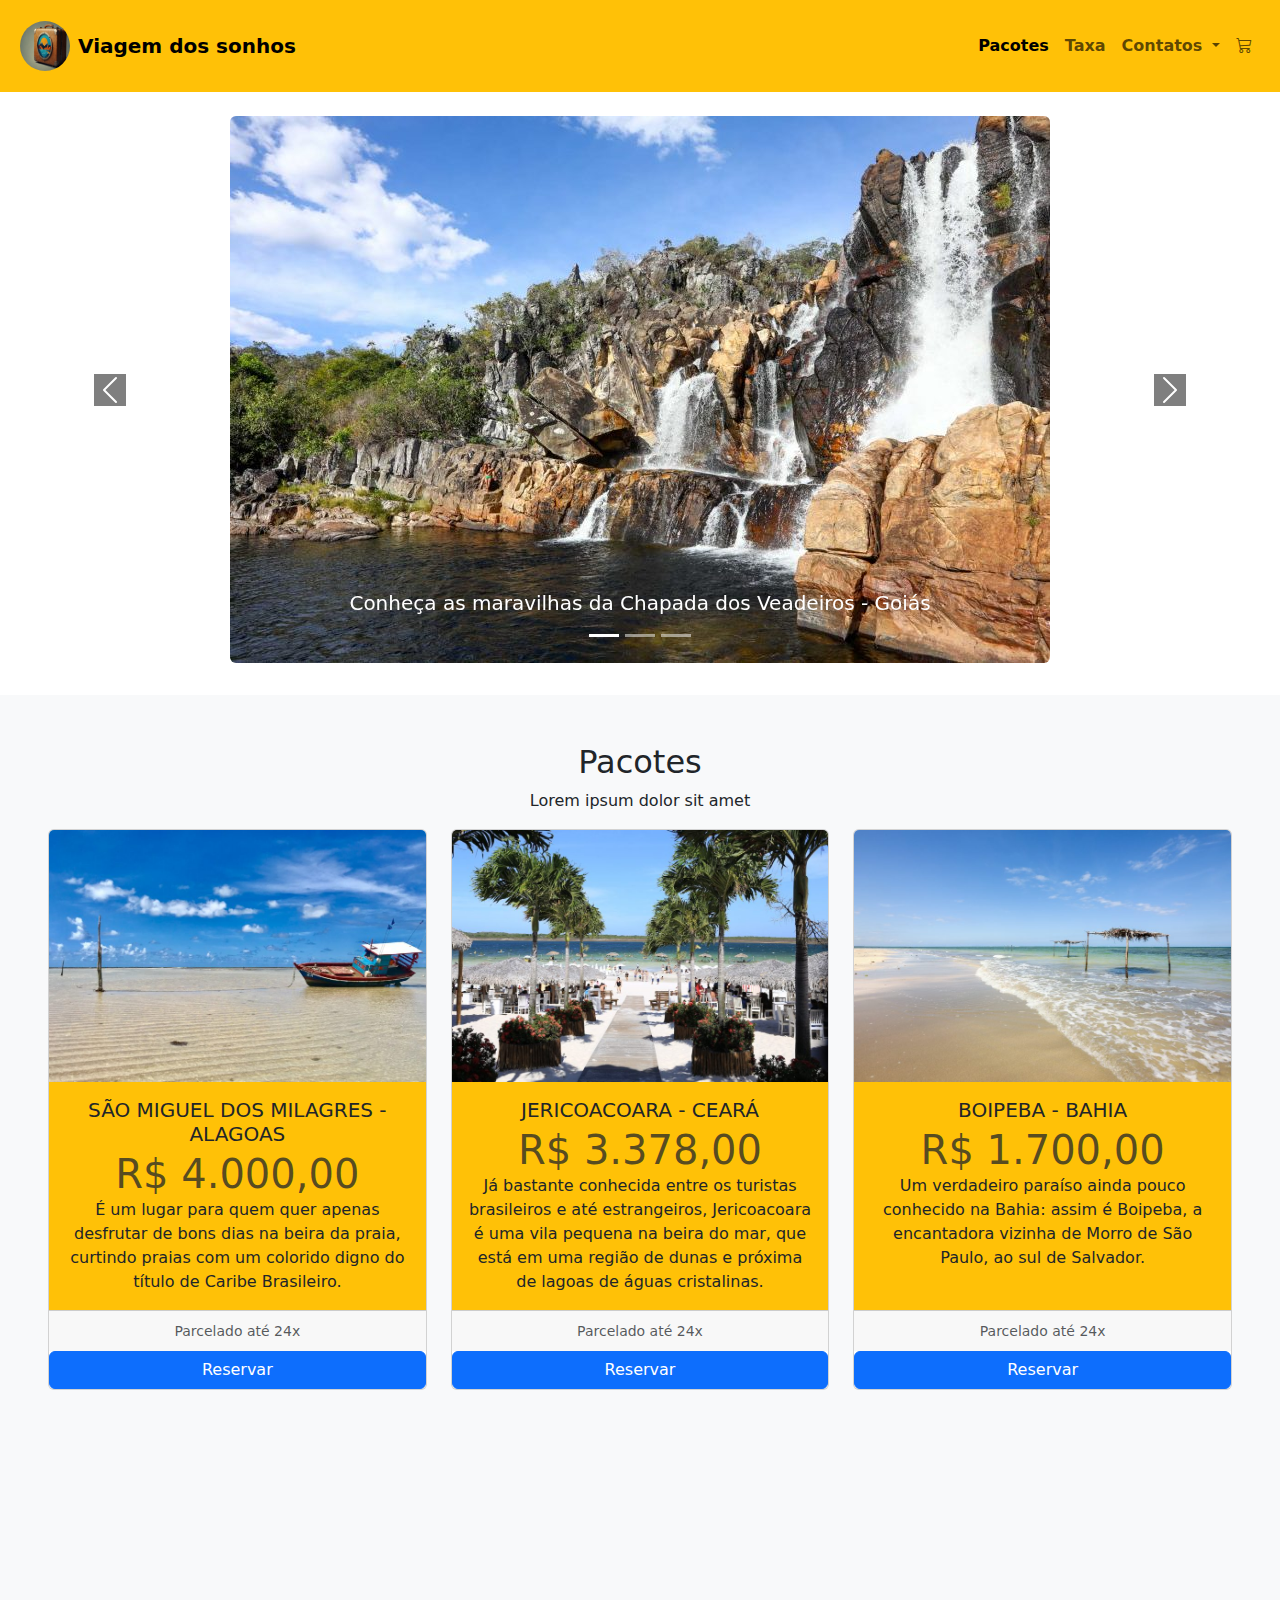
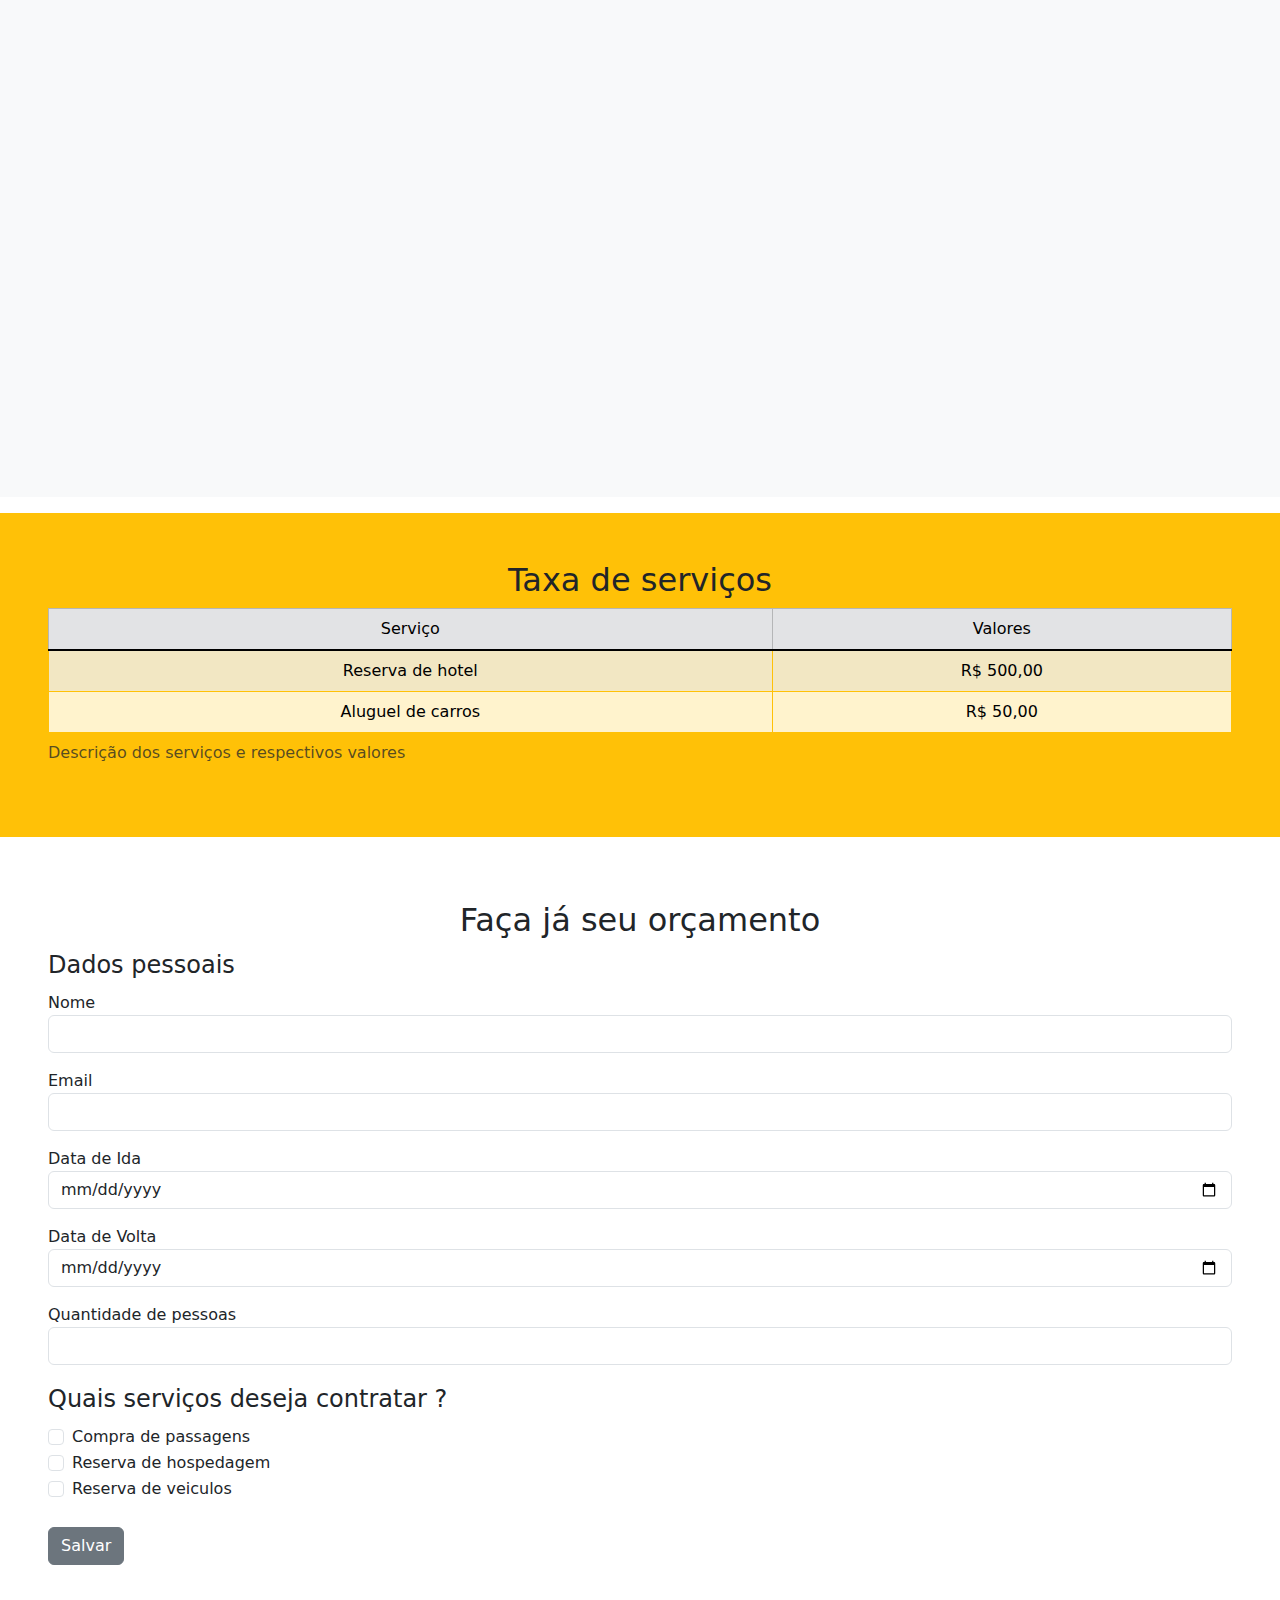
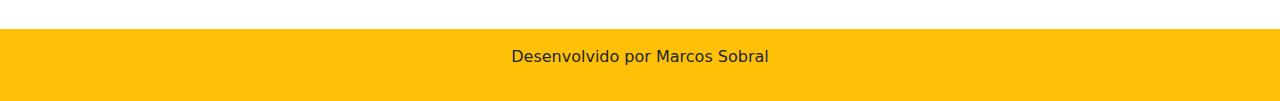
<file: index.html>
<!DOCTYPE html>
<html lang="pt-BR">
<head>
    <meta charset="UTF-8">
    <meta name="viewport" content="width=device-width, initial-scale=1.0">
    <link href="https://cdn.jsdelivr.net/npm/bootstrap@5.3.3/dist/css/bootstrap.min.css" rel="stylesheet" integrity="sha384-QWTKZyjpPEjISv5WaRU9OFeRpok6YctnYmDr5pNlyT2bRjXh0JMhjY6hW+ALEwIH" crossorigin="anonymous">
    <link rel="stylesheet" href="https://cdn.jsdelivr.net/npm/bootstrap-icons@1.11.3/font/bootstrap-icons.min.css">
    <link rel="icon" href="img/logo/logo (2).jpg"  type="image/x-icon">
    <link rel="stylesheet" href="reset.css">
    <title>Viagem dos sonhos</title>
</head>
<body>
    <header class="container-fluid p-2 mb-2 bg-warning">
        <nav class="navbar navbar-expand-lg bg-warning fw-bold">
            <div class="container-fluid d-flex justify-content-between align-items-center">
                <a class="navbar-brand d-flex align-items-center" href="index.html">
                    <img src="img/logo/logo (2).jpg" alt="Logo" width="50" height="50" class="d-inline-block align-text-top rounded-circle me-2">
                    Viagem dos sonhos
                </a>
                
                <button class="navbar-toggler" type="button" data-bs-toggle="collapse" data-bs-target="#navbarSupportedContent" aria-controls="navbarSupportedContent" aria-expanded="false" aria-label="Toggle navigation">
                    <span class="navbar-toggler-icon"></span>
                </button>
                <div class="collapse navbar-collapse justify-content-end bg-warning" id="navbarSupportedContent">
                    <ul class="navbar-nav">
                        <li class="nav-item">
                            <a class="nav-link active" aria-current="page" href="#">Pacotes</a>
                        </li>
                        <li class="nav-item">
                            <a class="nav-link" href="#">Taxa</a>
                        </li>
                        <li class="nav-item dropdown">
                            <a class="nav-link dropdown-toggle" href="#" role="button" data-bs-toggle="dropdown" aria-expanded="false">
                            Contatos
                            </a>
                            <ul class="dropdown-menu dropdown-menu-end ">
                                <li><a class="dropdown-item fw-bold" href="#">WhatsApp</a></li>
                                <li><a class="dropdown-item fw-bold" href="#">Instagram</a></li>
                                <li><hr class="dropdown-divider fw-bold"></li>
                                <li><a class="dropdown-item fw-bold" href="#">Telefone</a></li>
                            </ul>
                        </li>
                        <li class="nav-item"><a href="checkout.html" class="nav-link"><i class="bi bi-cart3"></i></a></li>
                    </ul>
                </div>
            </div>
        </nav>
    </header>

    <section class="container-fluid p-3 mb-3">
        <div id="carouselExampleCaptions" class="carousel slide">
            <div class="carousel-indicators">
                <button type="button" data-bs-target="#carouselExampleCaptions" data-bs-slide-to="0" class="active" aria-current="true" aria-label="Slide 1"></button>
                <button type="button" data-bs-target="#carouselExampleCaptions" data-bs-slide-to="1" aria-label="Slide 2"></button>
                <button type="button" data-bs-target="#carouselExampleCaptions" data-bs-slide-to="2" aria-label="Slide 3"></button>
            </div>
            <div class="carousel-inner">
                <div class="carousel-item active">
                    <img src="img/carousel/Chapada dos Veadeiros, Goiás-820x547.jpeg" class="d-block mx-auto img-fluid rounded carrossel-image" alt="..." width="820" height="547">
                    <div class="carousel-caption d-none d-md-block">
                        <h5>Conheça as maravilhas da Chapada dos Veadeiros - Goiás</h5>
                    </div>
                </div>
                <div class="carousel-item">
                    <img src="img/carousel/Fernando de Noronha, Pernambuco.jpg" class="d-block mx-auto img-fluid rounded carrossel-image" alt="..." width="820" height="547">
                    <div class="carousel-caption d-none d-md-block">
                        <h5>Que tal uma das 7 maravilhas do mundo, Fernando de Noronha - Pernambuco</h5>
                    </div>
                </div>
                <div class="carousel-item">
                    <img src="img/carousel/chapada-diamantina--820x547.jpeg" class="d-block mx-auto img-fluid rounded carrossel-image" alt="..." width="820" height="547">
                    <div class="carousel-caption d-none d-md-block">
                        <h5>Descanse e tenha novas experiências aqui na Chapada Diamantina - Bahia</h5>
                    </div>
                </div>
            </div>
            <button class="carousel-control-prev" type="button" data-bs-target="#carouselExampleCaptions" data-bs-slide="prev">
                <span class="carousel-control-prev-icon" style="background-color: black;" aria-hidden="true"></span> <!-- Alterando a cor do ícone para preto -->
                <span class="visually-hidden">Previous</span>
            </button>
            <button class="carousel-control-next" type="button" data-bs-target="#carouselExampleCaptions" data-bs-slide="next">
                <span class="carousel-control-next-icon" style="background-color: black;" aria-hidden="true"></span> <!-- Alterando a cor do ícone para preto -->
                <span class="visually-hidden">Next</span>
            </button>
        </div>
    </section>
    

    <section class="container-fluid bg-light text-center p-5 mb-3">
        <h2>Pacotes</h2>
        <p>Lorem ipsum dolor sit amet</p>
        <div class="row row-cols-1 row-cols-md-3 g-4 mb-3">
            <div class="col">
              <div class="card h-100">
                <img src="img/nossos_pacotes/viagem-pos-quarentena-sao-miguel-dos-milagres-820x547.jpg" class="card-img-top" alt="...">
                <div class="card-body bg-warning">
                  <h5 class="card-title">SÃO MIGUEL DOS MILAGRES - ALAGOAS</h5>
                  <h1 class="card-subtitle text-muted">R$ 4.000,00</h1>
                  <p class="card-text">É um lugar para quem quer apenas desfrutar de bons dias na beira da praia, curtindo praias com um colorido digno do título de Caribe Brasileiro.</p>
                </div>
                <div class="card-footer">
                    <small class="text-body-secondary">Parcelado até 24x</small>
                  </div>
                  <Reservar href="" class="btn btn-primary" data-bs-toggle="modal" data-bs-target="#exampleModal">Reservar</a>
              </div>
            </div>
            <div class="col">
                <div class="card h-100">
                  <img src="img/nossos_pacotes/o-que-fazer-em-jericoacoara-820x547.jpg" class="card-img-top" alt="...">
                  <div class="card-body bg-warning">
                    <h5 class="card-title">JERICOACOARA - CEARÁ</h5>
                    <h1 class="card-subtitle text-muted">R$ 3.378,00</h1>
                    <p class="card-text">Já bastante conhecida entre os turistas brasileiros e até estrangeiros, Jericoacoara é uma vila pequena na beira do mar, que está em uma região de dunas e próxima de lagoas de águas cristalinas.</p>
                  </div>
                  <div class="card-footer">
                    <small class="text-body-secondary">Parcelado até 24x</small>
                  </div>
                  <a href="" class="btn btn-primary" data-bs-toggle="modal" data-bs-target="#exampleModal">Reservar</a>
                </div>
              </div>
            <div class="col">
              <div class="card h-100">
                <img src="img/nossos_pacotes/ilha-de-boipeba-820x547.jpg" class="card-img-top" alt="...">
                <div class="card-body bg-warning">
                  <h5 class="card-title">BOIPEBA - BAHIA</h5>
                  <h1 class="card-subtitle text-muted">R$ 1.700,00</h1>
                  <p class="card-text">Um verdadeiro paraíso ainda pouco conhecido na Bahia: assim é Boipeba, a encantadora vizinha de Morro de São Paulo, ao sul de Salvador.</p>
                </div>
                <div class="card-footer">
                    <small class="text-body-secondary">Parcelado até 24x</small>
                  </div>
                  <Reserva href="" class="btn btn-primary" data-bs-toggle="modal" data-bs-target="#exampleModal">Reservar</a>
              </div>
            </div>
        </div>
        <div class="container my-3">
            <div class="ratio ratio-16x9">
                <iframe width="560" height="315" src="https://www.youtube.com/embed/ZHhqwBwmRkI?si=_d5j09VDPugrOmXN" title="YouTube video player" frameborder="0" allow="accelerometer; autoplay; clipboard-write; encrypted-media; gyroscope; picture-in-picture; web-share" referrerpolicy="strict-origin-when-cross-origin" allowfullscreen></iframe>            
            </div>
        </div>
    </section>

    <section class="container-fluid bg-warning text-center p-5 mb-3">
        <h2>Taxa de serviços</h2>

        <table class="table table-warning table-striped table-hover table-bordered border-warning">
            <caption>Descrição dos serviços e respectivos valores</caption>
            <thead class="table-secondary">
                <tr>
                    <th>Serviço</th>
                    <th>Valores</th>
                </tr>
            </thead>
            <tbody class="table-group-divider">
                <tr>
                    <td>Reserva de hotel</td>
                    <td>R$ 500,00</td>
                </tr>
                <tr>
                    <td>Aluguel de carros</td>
                    <td>R$ 50,00</td>
                </tr>
            </tbody>
        </table>
    </section>

    <section class="container-fluid p-5 mb-3">
        <h2 class="text-center">Faça já seu orçamento</h2>
        <form action="" method="post">
            <fieldset>
                <legend>Dados pessoais</legend>
                <div class="mb-3">
                    <label for="users_usernick">Nome</label>
                    <input class="form-control" type="text" id="users_usernick" name="user_name">
                </div>

                <div class="mb-3">
                    <label for="users_email">Email</label>
                    <input class="form-control" type="email" id="users_email" name="user_email" required>
                </div>
    
                <div class="mb-3">
                    <label for="users_dataIda">Data de Ida</label>
                    <input class="form-control" type="date" id="users_dataIda" name="user_dataIda" required>
                </div>
                
                <div class="mb-3">
                    <label for="users_dataVolta">Data de Volta</label>
                    <input class="form-control" type="date" id="users_dataVolta" name="user_dataVolta" required>
                </div>
    
                <div class="mb-3">
                    <label for="users_quantidadePessoas">Quantidade de pessoas</label>
                    <input class="form-control" type="number" name="user_quantidadePessoas" id="users_quantidadePessoas" required>
                </div>
            </fieldset>

            <fieldset>
                <legend for="users_contratarServico">Quais serviços deseja contratar ?</legend>
                <div class="form-check">
                    <input class="form-check-input" type="checkbox" name="user_contratarServico" id="users_contratarServico" value="passagens"> 
                    <label class="form-check-label" for="users_contratarServico">
                        Compra de passagens
                    </label>
                </div>

                <div class="form-check">
                    <input class="form-check-input" type="checkbox" name="user_hospedagemServico" id="users_hospedagemServico" value="hospedagem">
                    <label class="form-check-label" for="users_hospedagemServico">
                        Reserva de hospedagem
                    </label>
                </div>

                <div class="form-check">
                    <input class="form-check-input" type="checkbox" name="user_aluguelVeiculoServico" id="users_aluguelVeiculoServico" value="veiculo">
                    <label class="form-check-label" for="users_aluguelVeiculoServico">
                         Reserva de veiculos
                    </label>
                </div>
            </fieldset> <br>
            <button class="btn btn-secondary" type="submit">Salvar</button>

        </form>
    </section>
    <footer class="container-fluid bg-warning p-3 text-center">
        <p>Desenvolvido por Marcos Sobral</p>
    </footer>
    <script src="https://cdn.jsdelivr.net/npm/bootstrap@5.3.3/dist/js/bootstrap.bundle.min.js" integrity="sha384-YvpcrYf0tY3lHB60NNkmXc5s9fDVZLESaAA55NDzOxhy9GkcIdslK1eN7N6jIeHz" crossorigin="anonymous"></script>
</body>
  
  <div class="modal fade" id="exampleModal" tabindex="-1" aria-labelledby="exampleModalLabel" aria-hidden="true">
    <div class="modal-dialog">
      <div class="modal-content">
        <div class="modal-header">
          <h1 class="modal-title fs-5" id="exampleModalLabel">Suas compras</h1>
          <button type="button" class="btn-close" data-bs-dismiss="modal" aria-label="Close"></button>
        </div>
        <div class="modal-body">
         Produto adicionado ao carinho
        </div>
        <div class="modal-footer">
          <button type="button" class="btn btn-primary" data-bs-dismiss="modal">Continuar comprando</button>
          <a href="checkout.html" type="button" class="btn btn-success">Finalizar a compra</a>
        </div>
      </div>
    </div>
  </div>
</html>
</file>
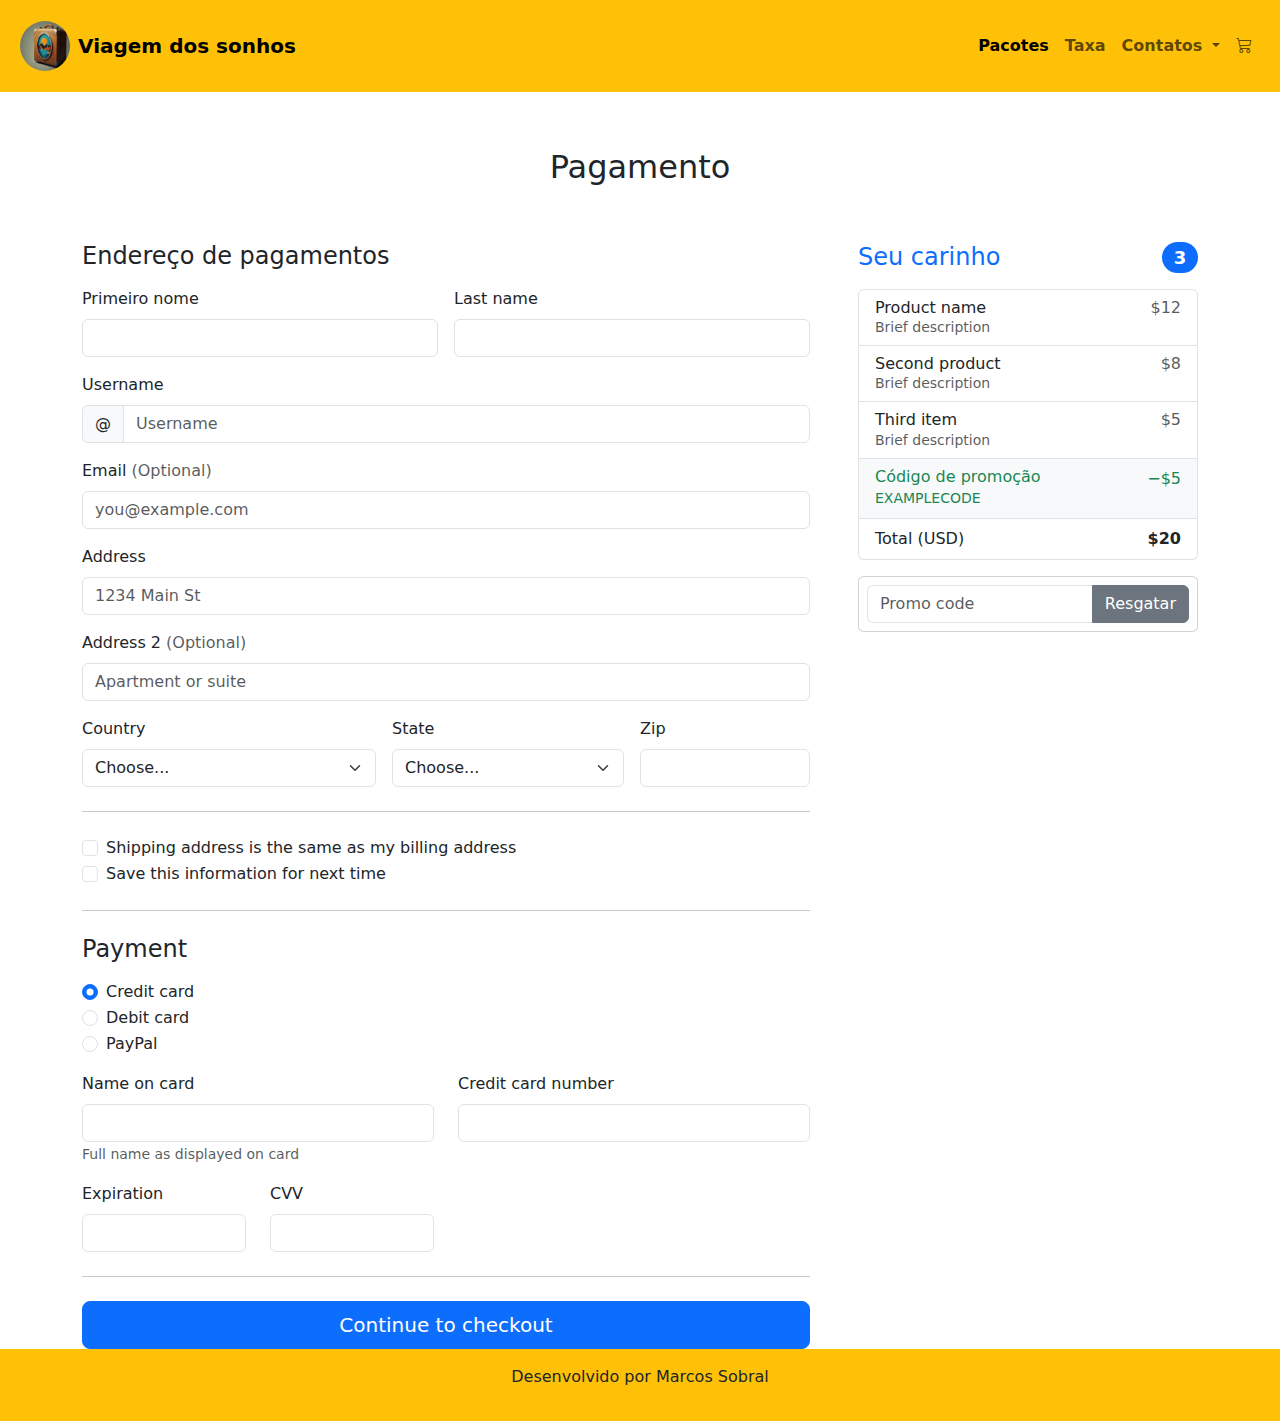
<file: checkout.html>
<!DOCTYPE html>
<html lang="pt-BR">
<head>
    <meta charset="UTF-8">
    <meta name="viewport" content="width=device-width, initial-scale=1.0">
    <link href="https://cdn.jsdelivr.net/npm/bootstrap@5.3.3/dist/css/bootstrap.min.css" rel="stylesheet" integrity="sha384-QWTKZyjpPEjISv5WaRU9OFeRpok6YctnYmDr5pNlyT2bRjXh0JMhjY6hW+ALEwIH" crossorigin="anonymous">
    <link rel="stylesheet" href="https://cdn.jsdelivr.net/npm/bootstrap-icons@1.11.3/font/bootstrap-icons.min.css">
    <link rel="icon" href="img/logo/logo (2).jpg"  type="image/x-icon">
    <link rel="stylesheet" href="reset.css">
    <title>Viagem dos sonhos</title>
</head>
<body>
    <header class="container-fluid p-2 mb-2 bg-warning">
        <nav class="navbar navbar-expand-lg bg-warning fw-bold">
            <div class="container-fluid d-flex justify-content-between align-items-center">
                <a class="navbar-brand d-flex align-items-center" href="index.html">
                    <img src="img/logo/logo (2).jpg" alt="Logo" width="50" height="50" class="d-inline-block align-text-top rounded-circle me-2">
                    Viagem dos sonhos
                </a>
                
                <button class="navbar-toggler" type="button" data-bs-toggle="collapse" data-bs-target="#navbarSupportedContent" aria-controls="navbarSupportedContent" aria-expanded="false" aria-label="Toggle navigation">
                    <span class="navbar-toggler-icon"></span>
                </button>
                <div class="collapse navbar-collapse justify-content-end bg-warning" id="navbarSupportedContent">
                    <ul class="navbar-nav">
                        <li class="nav-item">
                            <a class="nav-link active" aria-current="page" href="#">Pacotes</a>
                        </li>
                        <li class="nav-item">
                            <a class="nav-link" href="#">Taxa</a>
                        </li>
                        <li class="nav-item dropdown">
                            <a class="nav-link dropdown-toggle" href="#" role="button" data-bs-toggle="dropdown" aria-expanded="false">
                            Contatos
                            </a>
                            <ul class="dropdown-menu dropdown-menu-end ">
                                <li><a class="dropdown-item fw-bold" href="#">WhatsApp</a></li>
                                <li><a class="dropdown-item fw-bold" href="#">Instagram</a></li>
                                <li><hr class="dropdown-divider fw-bold"></li>
                                <li><a class="dropdown-item fw-bold" href="#">Telefone</a></li>
                            </ul>
                        </li>
                        <li class="nav-item"><a href="checkout.html" class="nav-link"><i class="bi bi-cart3"></i></a></li>
                    </ul>
                </div>
            </div>
        </nav>
    </header>

    <main class="container">
        <div class="py-5 text-center">
          <h2>Pagamento</h2>
        </div>
    
        <div class="row g-5">
          <div class="col-md-5 col-lg-4 order-md-last">
            <h4 class="d-flex justify-content-between align-items-center mb-3">
              <span class="text-primary">Seu carinho</span>
              <span class="badge bg-primary rounded-pill">3</span>
            </h4>
            <ul class="list-group mb-3">
              <li class="list-group-item d-flex justify-content-between lh-sm">
                <div>
                  <h6 class="my-0">Product name</h6>
                  <small class="text-body-secondary">Brief description</small>
                </div>
                <span class="text-body-secondary">$12</span>
              </li>
              <li class="list-group-item d-flex justify-content-between lh-sm">
                <div>
                  <h6 class="my-0">Second product</h6>
                  <small class="text-body-secondary">Brief description</small>
                </div>
                <span class="text-body-secondary">$8</span>
              </li>
              <li class="list-group-item d-flex justify-content-between lh-sm">
                <div>
                  <h6 class="my-0">Third item</h6>
                  <small class="text-body-secondary">Brief description</small>
                </div>
                <span class="text-body-secondary">$5</span>
              </li>
              <li class="list-group-item d-flex justify-content-between bg-body-tertiary">
                <div class="text-success">
                  <h6 class="my-0">Código de promoção</h6>
                  <small>EXAMPLECODE</small>
                </div>
                <span class="text-success">−$5</span>
              </li>
              <li class="list-group-item d-flex justify-content-between">
                <span>Total (USD)</span>
                <strong>$20</strong>
              </li>
            </ul>
    
            <form class="card p-2">
              <div class="input-group">
                <input type="text" class="form-control" placeholder="Promo code">
                <button type="submit" class="btn btn-secondary">Resgatar</button>
              </div>
            </form>
          </div>
          <div class="col-md-7 col-lg-8">
            <h4 class="mb-3">Endereço de pagamentos</h4>
            <form class="needs-validation" novalidate>
              <div class="row g-3">
                <div class="col-sm-6">
                  <label for="firstName" class="form-label">Primeiro nome</label>
                  <input type="text" class="form-control" id="firstName" placeholder="" value="" required>
                  <div class="invalid-feedback">
                    Valid first name is required.
                  </div>
                </div>
    
                <div class="col-sm-6">
                  <label for="lastName" class="form-label">Last name</label>
                  <input type="text" class="form-control" id="lastName" placeholder="" value="" required>
                  <div class="invalid-feedback">
                    Valid last name is required.
                  </div>
                </div>
    
                <div class="col-12">
                  <label for="username" class="form-label">Username</label>
                  <div class="input-group has-validation">
                    <span class="input-group-text">@</span>
                    <input type="text" class="form-control" id="username" placeholder="Username" required>
                  <div class="invalid-feedback">
                      Your username is required.
                    </div>
                  </div>
                </div>
    
                <div class="col-12">
                  <label for="email" class="form-label">Email <span class="text-body-secondary">(Optional)</span></label>
                  <input type="email" class="form-control" id="email" placeholder="you@example.com">
                  <div class="invalid-feedback">
                    Please enter a valid email address for shipping updates.
                  </div>
                </div>
    
                <div class="col-12">
                  <label for="address" class="form-label">Address</label>
                  <input type="text" class="form-control" id="address" placeholder="1234 Main St" required>
                  <div class="invalid-feedback">
                    Please enter your shipping address.
                  </div>
                </div>
    
                <div class="col-12">
                  <label for="address2" class="form-label">Address 2 <span class="text-body-secondary">(Optional)</span></label>
                  <input type="text" class="form-control" id="address2" placeholder="Apartment or suite">
                </div>
    
                <div class="col-md-5">
                  <label for="country" class="form-label">Country</label>
                  <select class="form-select" id="country" required>
                    <option value="">Choose...</option>
                    <option>United States</option>
                  </select>
                  <div class="invalid-feedback">
                    Please select a valid country.
                  </div>
                </div>
    
                <div class="col-md-4">
                  <label for="state" class="form-label">State</label>
                  <select class="form-select" id="state" required>
                    <option value="">Choose...</option>
                    <option>California</option>
                  </select>
                  <div class="invalid-feedback">
                    Please provide a valid state.
                  </div>
                </div>
    
                <div class="col-md-3">
                  <label for="zip" class="form-label">Zip</label>
                  <input type="text" class="form-control" id="zip" placeholder="" required>
                  <div class="invalid-feedback">
                    Zip code required.
                  </div>
                </div>
              </div>
    
              <hr class="my-4">
    
              <div class="form-check">
                <input type="checkbox" class="form-check-input" id="same-address">
                <label class="form-check-label" for="same-address">Shipping address is the same as my billing address</label>
              </div>
    
              <div class="form-check">
                <input type="checkbox" class="form-check-input" id="save-info">
                <label class="form-check-label" for="save-info">Save this information for next time</label>
              </div>
    
              <hr class="my-4">
    
              <h4 class="mb-3">Payment</h4>
    
              <div class="my-3">
                <div class="form-check">
                  <input id="credit" name="paymentMethod" type="radio" class="form-check-input" checked required>
                  <label class="form-check-label" for="credit">Credit card</label>
                </div>
                <div class="form-check">
                  <input id="debit" name="paymentMethod" type="radio" class="form-check-input" required>
                  <label class="form-check-label" for="debit">Debit card</label>
                </div>
                <div class="form-check">
                  <input id="paypal" name="paymentMethod" type="radio" class="form-check-input" required>
                  <label class="form-check-label" for="paypal">PayPal</label>
                </div>
              </div>
    
              <div class="row gy-3">
                <div class="col-md-6">
                  <label for="cc-name" class="form-label">Name on card</label>
                  <input type="text" class="form-control" id="cc-name" placeholder="" required>
                  <small class="text-body-secondary">Full name as displayed on card</small>
                  <div class="invalid-feedback">
                    Name on card is required
                  </div>
                </div>
    
                <div class="col-md-6">
                  <label for="cc-number" class="form-label">Credit card number</label>
                  <input type="text" class="form-control" id="cc-number" placeholder="" required>
                  <div class="invalid-feedback">
                    Credit card number is required
                  </div>
                </div>
    
                <div class="col-md-3">
                  <label for="cc-expiration" class="form-label">Expiration</label>
                  <input type="text" class="form-control" id="cc-expiration" placeholder="" required>
                  <div class="invalid-feedback">
                    Expiration date required
                  </div>
                </div>
    
                <div class="col-md-3">
                  <label for="cc-cvv" class="form-label">CVV</label>
                  <input type="text" class="form-control" id="cc-cvv" placeholder="" required>
                  <div class="invalid-feedback">
                    Security code required
                  </div>
                </div>
              </div>
    
              <hr class="my-4">
    
              <button class="w-100 btn btn-primary btn-lg" type="submit">Continue to checkout</button>
            </form>
          </div>
        </div>
    </main>

    <footer class="container-fluid bg-warning p-3 text-center">
        <p>Desenvolvido por Marcos Sobral</p>
    </footer>
    <script src="https://cdn.jsdelivr.net/npm/bootstrap@5.3.3/dist/js/bootstrap.bundle.min.js" integrity="sha384-YvpcrYf0tY3lHB60NNkmXc5s9fDVZLESaAA55NDzOxhy9GkcIdslK1eN7N6jIeHz" crossorigin="anonymous"></script>
</body>

    <div class="modal fade" id="exampleModal" tabindex="-1" aria-labelledby="exampleModalLabel" aria-hidden="true">
        <div class="modal-dialog">
          <div class="modal-content">
            <div class="modal-header">
              <h1 class="modal-title fs-5" id="exampleModalLabel">Suas compras</h1>
              <button type="button" class="btn-close" data-bs-dismiss="modal" aria-label="Close"></button>
            </div>
            <div class="modal-body">
             Produto adicionado ao carinho
            </div>
            <div class="modal-footer">
              <button type="button" class="btn btn-primary" data-bs-dismiss="modal">Continuar comprando</button>
              <button type="button" class="btn btn-success">Finalizar a compra</button>
            </div>
          </div>
        </div>
    </div>
</html>
</file>
